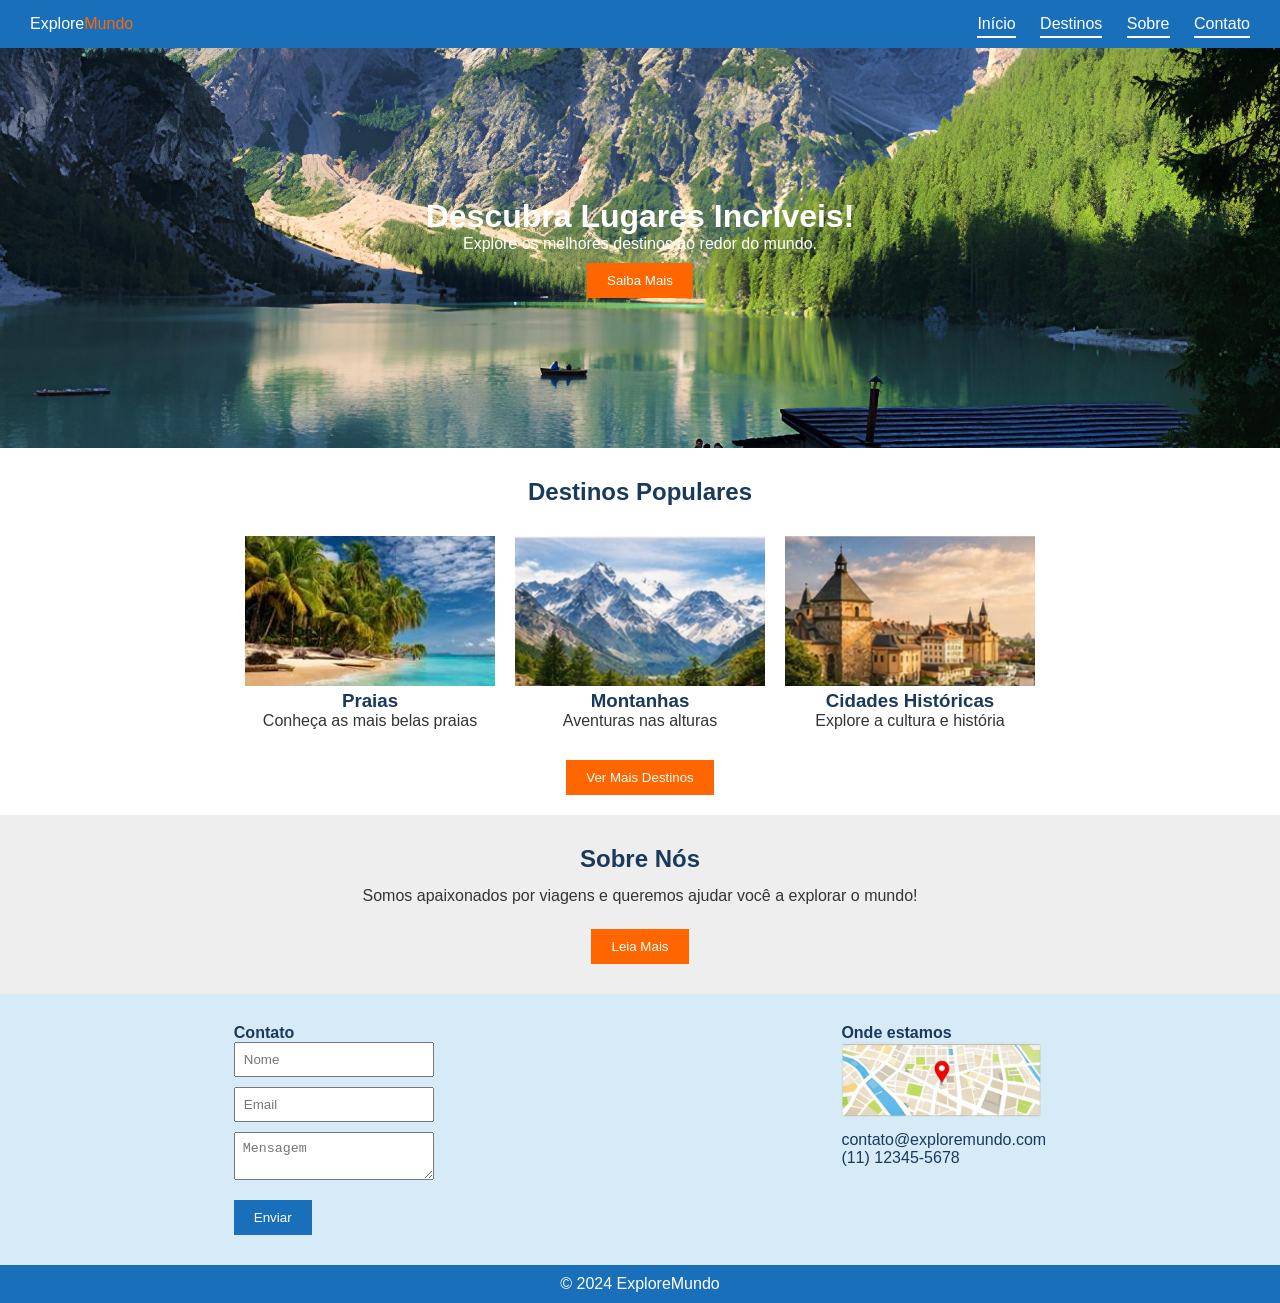
<file: index.html>
<!DOCTYPE html>
<html lang="pt-BR">
<head>
  <meta charset="UTF-8">
  <meta name="viewport" content="width=device-width, initial-scale=1.0">
  <title>ExploreMundo</title>
  <link rel="stylesheet" href="style.css">
</head>

<body>

<nav>
  <div>Explore<span style="color:#ff6600;">Mundo</span></div>
  <div>
    <a href="index.html">Início</a>
    <a href="destinos.html">Destinos</a>
    <a href="#">Sobre</a>
    <a href="#">Contato</a>
  </div>
</nav>

<div class="banner">
  <img src="imagens/lagodolomitas.jpg">
  <div class="texto-banner">
    <h1>Descubra Lugares Incríveis!</h1>
    <p>Explore os melhores destinos ao redor do mundo.</p>
    <button class="botao laranja">Saiba Mais</button>
  </div>
</div>

<h2 class="titulo">Destinos Populares</h2>

<div class="lista-destinos">
  <div class="cartao">
    <img src="imagens/praia.jpg">
    <h3>Praias</h3>
    <p>Conheça as mais belas praias</p>
  </div>

  <div class="cartao">
    <img src="imagens/montanhas.png">
    <h3>Montanhas</h3>
    <p>Aventuras nas alturas</p>
  </div>

  <div class="cartao">
    <img src="imagens/cidades.png">
    <h3>Cidades Históricas</h3>
    <p>Explore a cultura e história</p>
  </div>
</div>

<div class="centro">
  <button class="botao laranja">Ver Mais Destinos</button>
</div>

<div class="sobre">
  <h2>Sobre Nós</h2>
  <p>
    Somos apaixonados por viagens e queremos ajudar você a explorar o mundo!
  </p>
  <button class="botao laranja">Leia Mais</button>
</div>

<div class="rodape">
  <div>
    <h4>Contato</h4>
    <input placeholder="Nome">
    <input placeholder="Email">
    <textarea placeholder="Mensagem"></textarea>
    <button class="botao azul">Enviar</button>
  </div>

  <div>
    <h4>Onde estamos</h4>
    <img src="imagens/gps.png">
    <p>contato@exploremundo.com</p>
    <p>(11) 12345-5678</p>
  </div>
</div>

<div class="copyright">
  © 2024 ExploreMundo
</div>

</body>
</html>
</file>
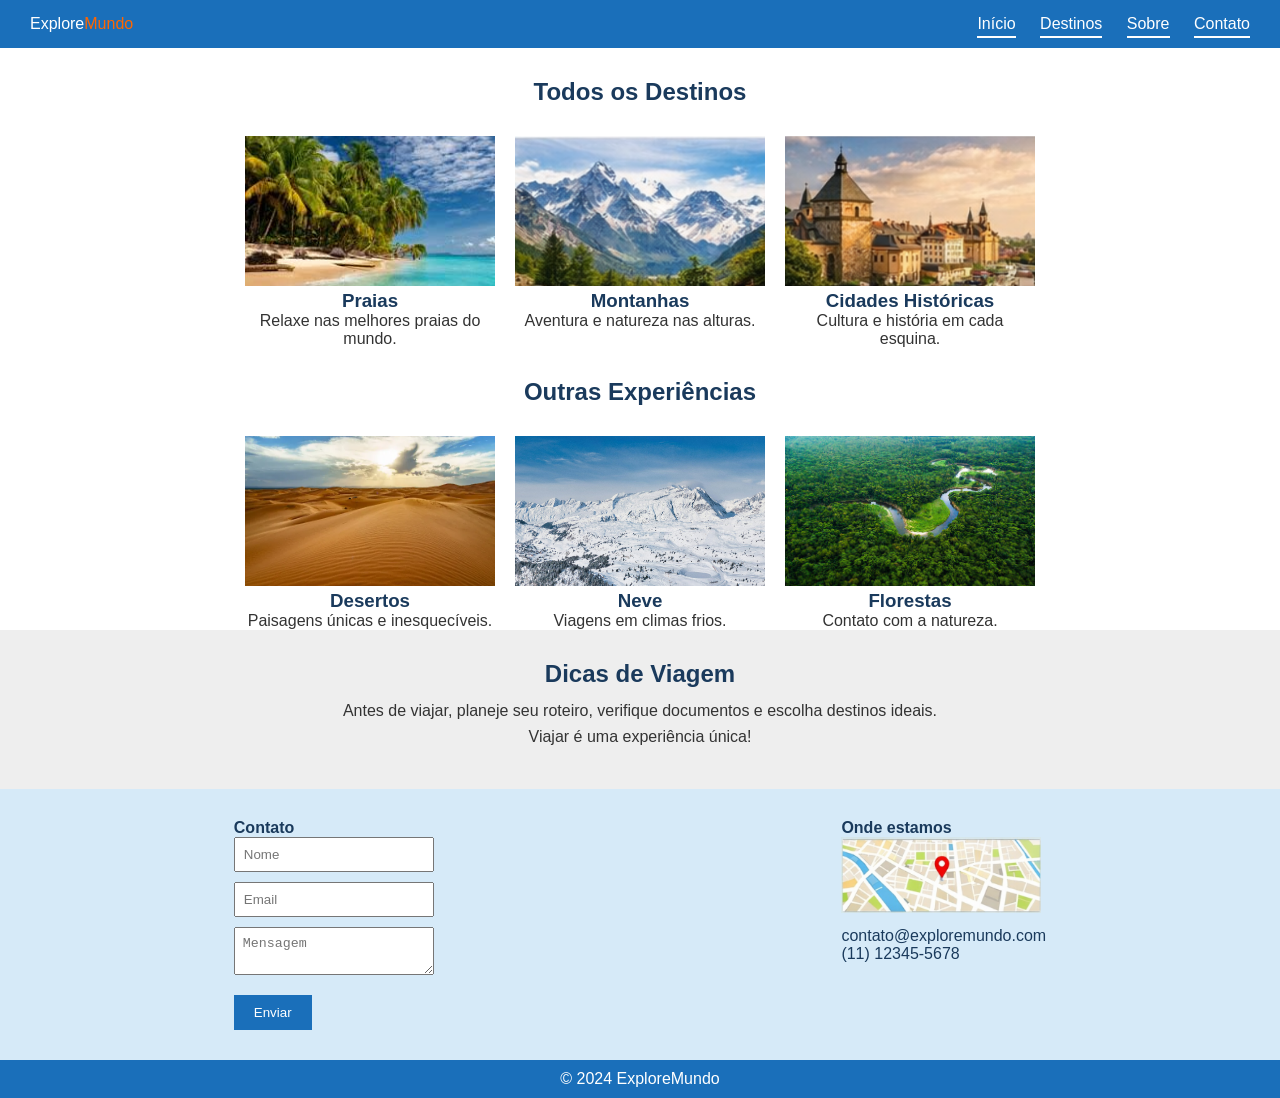
<file: destinos.html>
<!DOCTYPE html>
<html lang="pt-BR">
<head>
  <meta charset="UTF-8">
  <meta name="viewport" content="width=device-width, initial-scale=1.0">
  <title>Destinos</title>
  <link rel="stylesheet" href="style.css">
</head>

<body>

<nav>
  <div>Explore<span style="color:#ff6600;">Mundo</span></div>
  <div>
    <a href="index.html">Início</a>
    <a href="destinos.html">Destinos</a>
    <a href="#">Sobre</a>
    <a href="#">Contato</a>
  </div>
</nav>

<h2 class="titulo">Todos os Destinos</h2>

<div class="lista-destinos">
  <div class="cartao">
    <img src="imagens/praia.jpg">
    <h3>Praias</h3>
    <p>Relaxe nas melhores praias do mundo.</p>
  </div>

  <div class="cartao">
    <img src="imagens/montanhas.png">
    <h3>Montanhas</h3>
    <p>Aventura e natureza nas alturas.</p>
  </div>

  <div class="cartao">
    <img src="imagens/cidades.png">
    <h3>Cidades Históricas</h3>
    <p>Cultura e história em cada esquina.</p>
  </div>
</div>

<h2 class="titulo">Outras Experiências</h2>

<div class="lista-destinos">
  <div class="cartao">
    <img src="imagens/deserto.png">
    <h3>Desertos</h3>
    <p>Paisagens únicas e inesquecíveis.</p>
  </div>

  <div class="cartao">
    <img src="imagens/neve.png">
    <h3>Neve</h3>
    <p>Viagens em climas frios.</p>
  </div>

  <div class="cartao">
    <img src="imagens/floresta.png">
    <h3>Florestas</h3>
    <p>Contato com a natureza.</p>
  </div>
</div>

<div class="sobre">
  <h2>Dicas de Viagem</h2>
  <p>
    Antes de viajar, planeje seu roteiro, verifique documentos e escolha destinos ideais.
    Viajar é uma experiência única!
  </p>
</div>

<div class="rodape">
  <div>
    <h4>Contato</h4>
    <input placeholder="Nome">
    <input placeholder="Email">
    <textarea placeholder="Mensagem"></textarea>
    <button class="botao azul">Enviar</button>
  </div>

  <div>
    <h4>Onde estamos</h4>
    <img src="imagens/gps.png">
    <p>contato@exploremundo.com</p>
    <p>(11) 12345-5678</p>
  </div>
</div>

<div class="copyright">
  © 2024 ExploreMundo
</div>

</body>
</html>
</file>
<file: style.css>
* {
  margin: 0;
  padding: 0;
  box-sizing: border-box;
}

body {
  font-family: Arial, sans-serif;
  color: #333;
}

nav {
  background: #1a6fba;
  color: white;
  display: flex;
  justify-content: space-between;
  padding: 15px 30px;
}

nav a {
  color: white;
  text-decoration: none;
  margin-left: 20px;
  border-bottom: 2px solid white;
  padding-bottom: 4px;
}

.banner {
  position: relative;
  height: 400px;
}

.banner img {
  width: 100%;
  height: 100%;
  object-fit: cover;
}

.texto-banner {
  position: absolute;
  top: 50%;
  left: 50%;
  transform: translate(-50%, -50%);
  color: white;
  text-align: center;
}

.botao {
  padding: 10px 20px;
  border: none;
  color: white;
  cursor: pointer;
  margin-top: 10px;
}

.laranja { background: #ff6600; }
.azul { background: #1a6fba; }

h2, h3, h4 {
  color: #1a3a5c;
}

.rodape p {
  color: #1a3a5c;
}

.titulo {
  text-align: center;
  margin: 30px 0;
}

.lista-destinos {
  display: flex;
  justify-content: center;
  gap: 20px;
  padding: 0 20px;
}

.cartao {
  width: 250px;
  text-align: center;
}

.cartao img {
  width: 100%;
  height: 150px;
  object-fit: cover;
}

.centro {
  text-align: center;
  margin: 20px;
}

.sobre {
  background: #eee;
  padding: 30px;
  text-align: center;
}

.sobre p {
  max-width: 600px;
  margin: 10px auto;
  line-height: 1.6;
}

.rodape {
  background: #d6eaf8;
  padding: 30px;
  display: flex;
  justify-content: space-around;
  flex-wrap: wrap;
}

.rodape input,
.rodape textarea {
  display: block;
  margin-bottom: 10px;
  width: 200px;
  padding: 8px;
}

.rodape img {
  width: 200px;
  margin-bottom: 10px;
}

.copyright {
  background: #1a6fba;
  color: white;
  text-align: center;
  padding: 10px;
}
</file>
